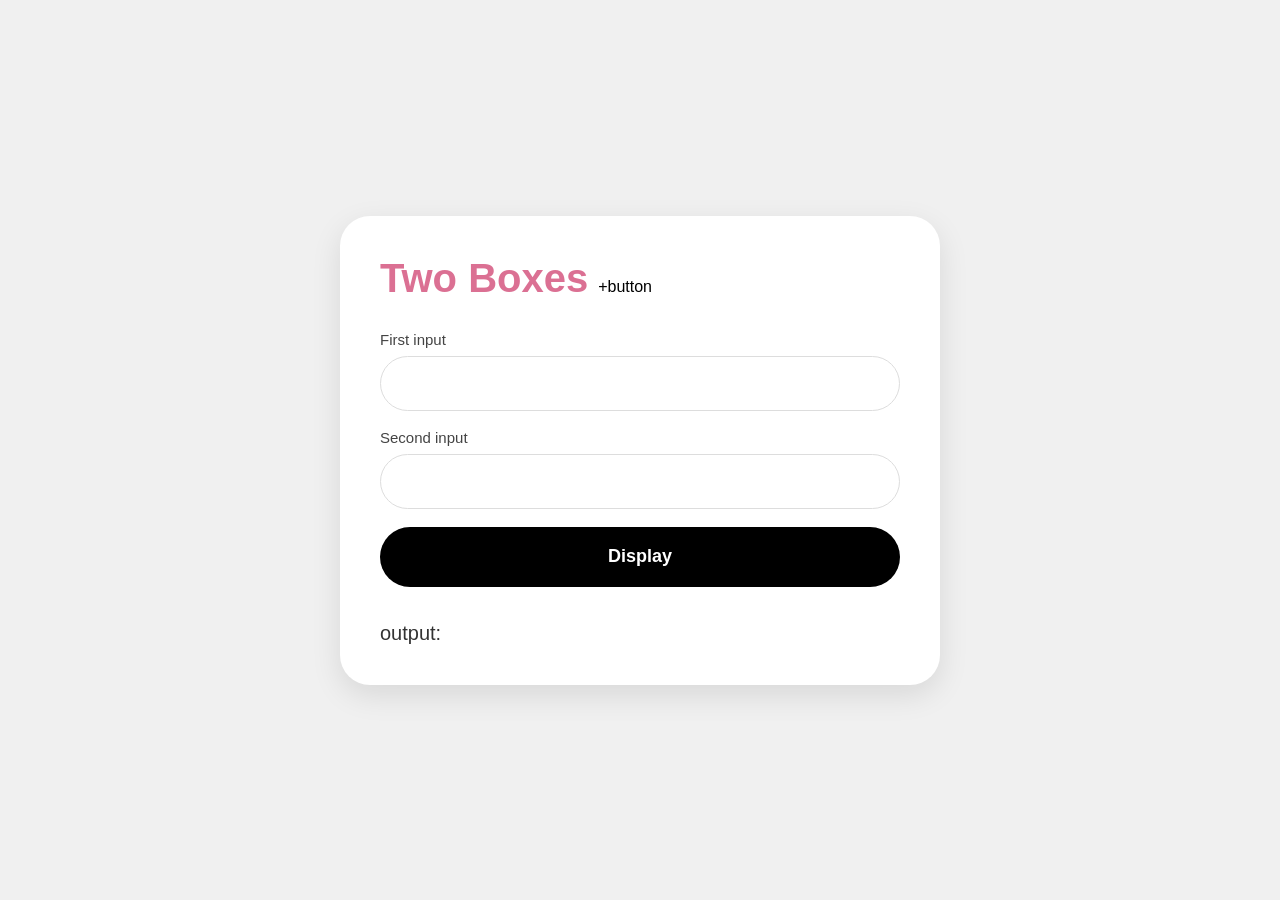
<file: ASSESSMENT_ELCTV3/twoboxes.html>
<!DOCTYPE html>
<html lang="en">
<head>
    <meta charset="UTF-8">
    <meta name="viewport" content="width=device-width, initial-scale=1.0">
    <title>twoboxes</title>
    <link rel="stylesheet" href="style.css">
</head>
<body>

    <div class="card">

    <div class="title">
        <h1>Two Boxes</h1>
        <p>+button</p>
    </div>
    
    <label for="First">First input</label>
    <input type="text" id="First">

    <br><br>

    <label for="Second">Second input</label>
    <input type="text" id="Second">

    <br><br>
    <button id="Display">Display</button>

    <p>
        output: <span id="output"></span>
    </p>

    </div>

    <script src="script.js"></script>

</body>
</html>
</file>
<file: ASSESSMENT_ELCTV3/style.css>
* {
    margin: 0;
    padding: 0;
    box-sizing: border-box;
    font-family: Arial, Helvetica, sans-serif;
}

/* Page */
body {
    min-height: 100vh;
    background: #f0f0f0;

    display: flex;
    justify-content: center;
    align-items: center;
}

/* Card */
.card {
    width: 600px;
    padding: 40px;

    background: white;
    border-radius: 30px;

    box-shadow: 0 10px 30px rgba(0, 0, 0, 0.1);

    transition: 0.3s ease;
}

.card:hover {
    box-shadow: 0 15px 40px rgba(0, 0, 0, 0.15);
}

/* Title */
.title {
    display: flex;
    align-items: baseline;
    gap: 10px;
    margin-bottom: 30px;
}

.title h1 {
    color: palevioletred;
    font-size: 40px;
    font-weight: 600;
}

.title span {
    color: #666;
    font-size: 16px;
}

/* Labels */
label {
    display: block;
    margin-bottom: 8px;

    color: #444;
    font-size: 15px;
}

/* Input boxes */
input {
    width: 100%;
    height: 55px;

    padding: 0 20px;

    border: 1px solid #ddd;
    border-radius: 30px;

    outline: none;

    font-size: 17px;
    background: white;

    transition: 0.3s ease;
}

input:hover {
    border-color: palevioletred;
}

input:focus {
    border-color: palevioletred;
    box-shadow: 0 0 0 3px rgba(0, 0, 0, 0.05);
}

/* Button */
button {
    width: 100%;
    height: 60px;

    border: none;
    border-radius: 30px;

    background: black;
    color: white;

    font-size: 18px;
    font-weight: bold;

    cursor: pointer;

    transition: 0.3s ease;
}

button:hover {
    background: palevioletred;
    transform: translateY(-2px);
}

button:active {
    transform: translateY(0);
}

/* Output */
.card > p:last-of-type {
    margin-top: 35px;

    font-size: 20px;
    color: #333;
}

#output {
    color: palevioletred;
    font-style: italic;
    margin-left: 15px;
    font-weight: normal;
}
</file>
